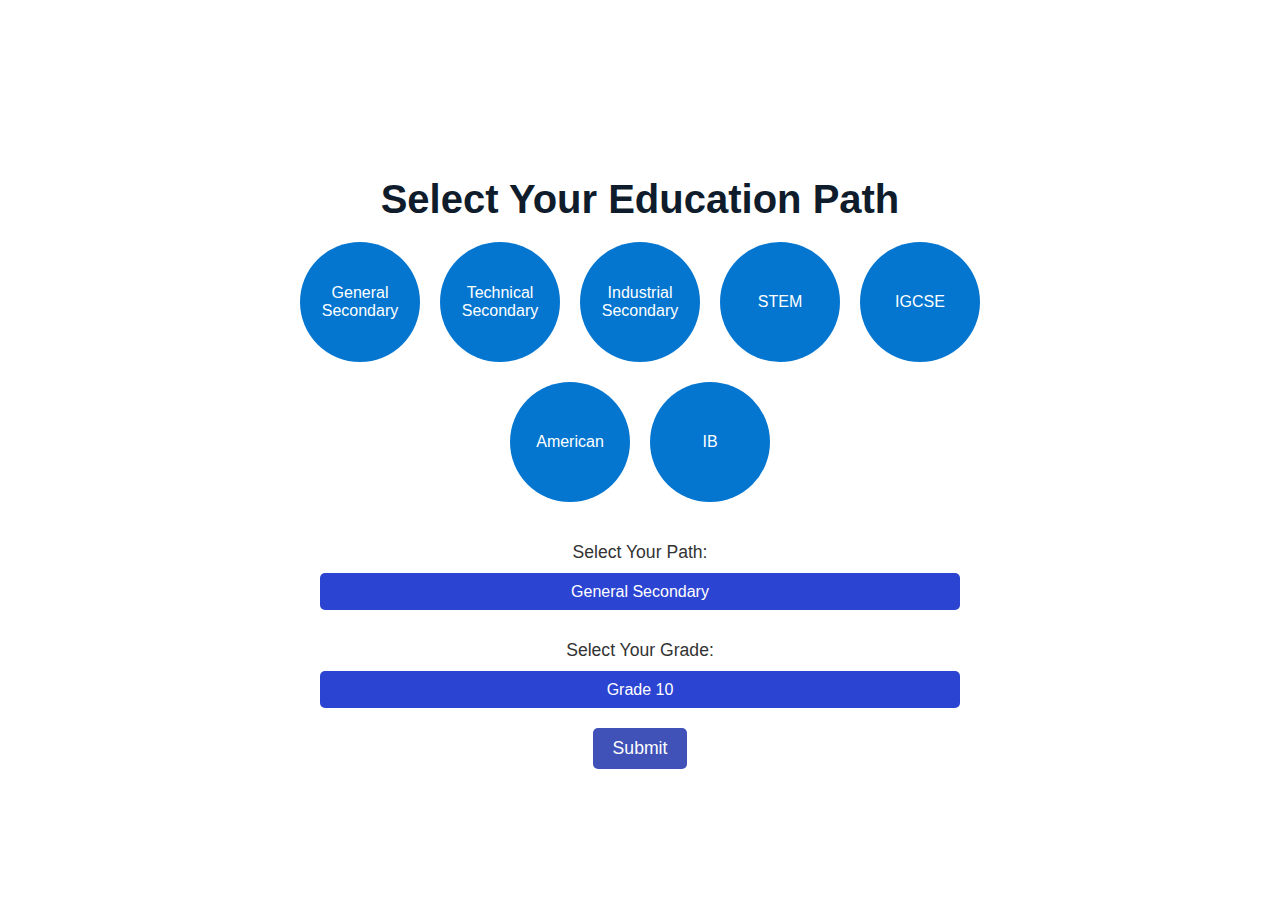
<file: education-paths.html>
<!DOCTYPE html>
<html lang="en">
<head>
    <meta charset="UTF-8">
    <meta name="viewport" content="width=device-width, initial-scale=1.0">
    <title>Education Paths</title>
    <link rel="stylesheet" href="education.css">
</head>
<body>
    <div class="container">
        <h1>Select Your Education Path</h1>
        <div class="education-paths">
            <div class="bubble">General Secondary</div>
            <div class="bubble">Technical Secondary</div>
            <div class="bubble">Industrial Secondary</div>
            <div class="bubble">STEM</div>
            <div class="bubble">IGCSE</div>
            <div class="bubble">American</div>
            <div class="bubble">IB</div>

        </div>

        <form action="dashboard.html" method="get" class="path-selection-form">
            <label for="education-path">Select Your Path:</label>
            <select id="education-path" name="education-path">
                <option value="general-secondary">General Secondary</option>
                <option value="technical-secondary">Technical Secondary</option>
                <option value="industrial-secondary">Industrial Secondary</option>
                <option value="stem">STEM</option>
                <option value="igcse">IGCSE</option>
                <option value="american">American</option>
                <option value="ib">IB</option>

            </select>
        
            <label for="grade">Select Your Grade:</label>
            <select id="grade" name="grade">
                <option value="grade-10">Grade 10</option>
                <option value="grade-11">Grade 11</option>
                <option value="grade-12">Grade 12</option>
            </select>
        
            <button type="submit" class="btn">Submit</button>
        </form>

    </div>
    <script src="app.js"></script>
</body>
</html>
</file>
<file: education.css>
body {
    font-family: 'Poppins', sans-serif;
    background-color: #fff;
    margin: 0;
    padding: 0;
    display: flex;
    flex-direction: column;
    align-items: center;
    justify-content: center;
    height: 100vh;
}

.container {
    width: 90%;
    max-width: 800px;
    margin-top: 20px; /* Space from the top */
    text-align: center;
}

h1 {
    font-size: 2.5em;
    margin-bottom: 20px;
    color: #0f1c2b;
}

.education-paths {
    display: flex;
    flex-wrap: wrap;
    justify-content: center;
    gap: 20px;
    margin-bottom: 30px;
}

.bubble {
    width: 120px;
    height: 120px;
    border-radius: 50%;
    background-color: #0476d0;
    color: #fff;
    display: flex;
    align-items: center;
    justify-content: center;
    font-size: 1em;
    cursor: pointer;
    transition: background-color 0.3s ease;
}

.bubble:hover {
    background-color: #0074B7;
}

.path-selection-form {
    display: flex;
    flex-direction: column;
    align-items: center;
}

.path-selection-form label {
    margin: 10px 0;
    font-size: 1em;
    color: #162938;
}

.path-selection-form select {
    padding: 8px;
    font-size: 1em;
    border-radius: 4px;
    border: 1px solid #ccc;
    margin-bottom: 20px;
}

.btn {
    background-color: #162938;
    color: #fff;
    border: none;
    border-radius: 6px;
    padding: 8px 16px;
    font-size: 1em;
    cursor: pointer;
    transition: background-color 0.3s ease, transform 0.2s ease;
}

.btn:hover {
    background-color: #0f1c2b;
    transform: translateY(-2px);
}

/* Style the container */
.path-selection-form {
    display: flex;
    flex-direction: column;
    align-items: center;
    margin-top: 20px;
}

/* Style the labels */
.path-selection-form label {
    margin-bottom: 10px;
    font-size: 1.1em;
    color: #333;
}

/* Style the select elements */
.path-selection-form select {
    padding: 10px;
    font-size: 1em;
    color: #fff;
    background-color: #2b44d2;
    border: none;
    border-radius: 5px;
    cursor: pointer;
    transition: background-color 0.3s ease;
    margin-bottom: 20px;
    width: 80%;
    text-align: center;
    -webkit-appearance: none; /* For WebKit browsers */
    -moz-appearance: none; /* For Firefox */
    appearance: none; /* Removes default arrow */
}

/* Add a custom arrow */
.path-selection-form select::after {
    content: '▼';
    position: absolute;
    right: 15px;
    pointer-events: none;
}

/* Change color on hover */
.path-selection-form select:hover {
    background-color: #0476d0;
}

/* Style the submit button */
.path-selection-form .btn {
    padding: 10px 20px;
    font-size: 1.1em;
    background-color: #4052b7;
    color: white;
    border: none;
    border-radius: 5px;
    cursor: pointer;
    transition: background-color 0.3s ease;
}

.path-selection-form .btn:hover {
    background-color: #172b9d;
}
</file>
